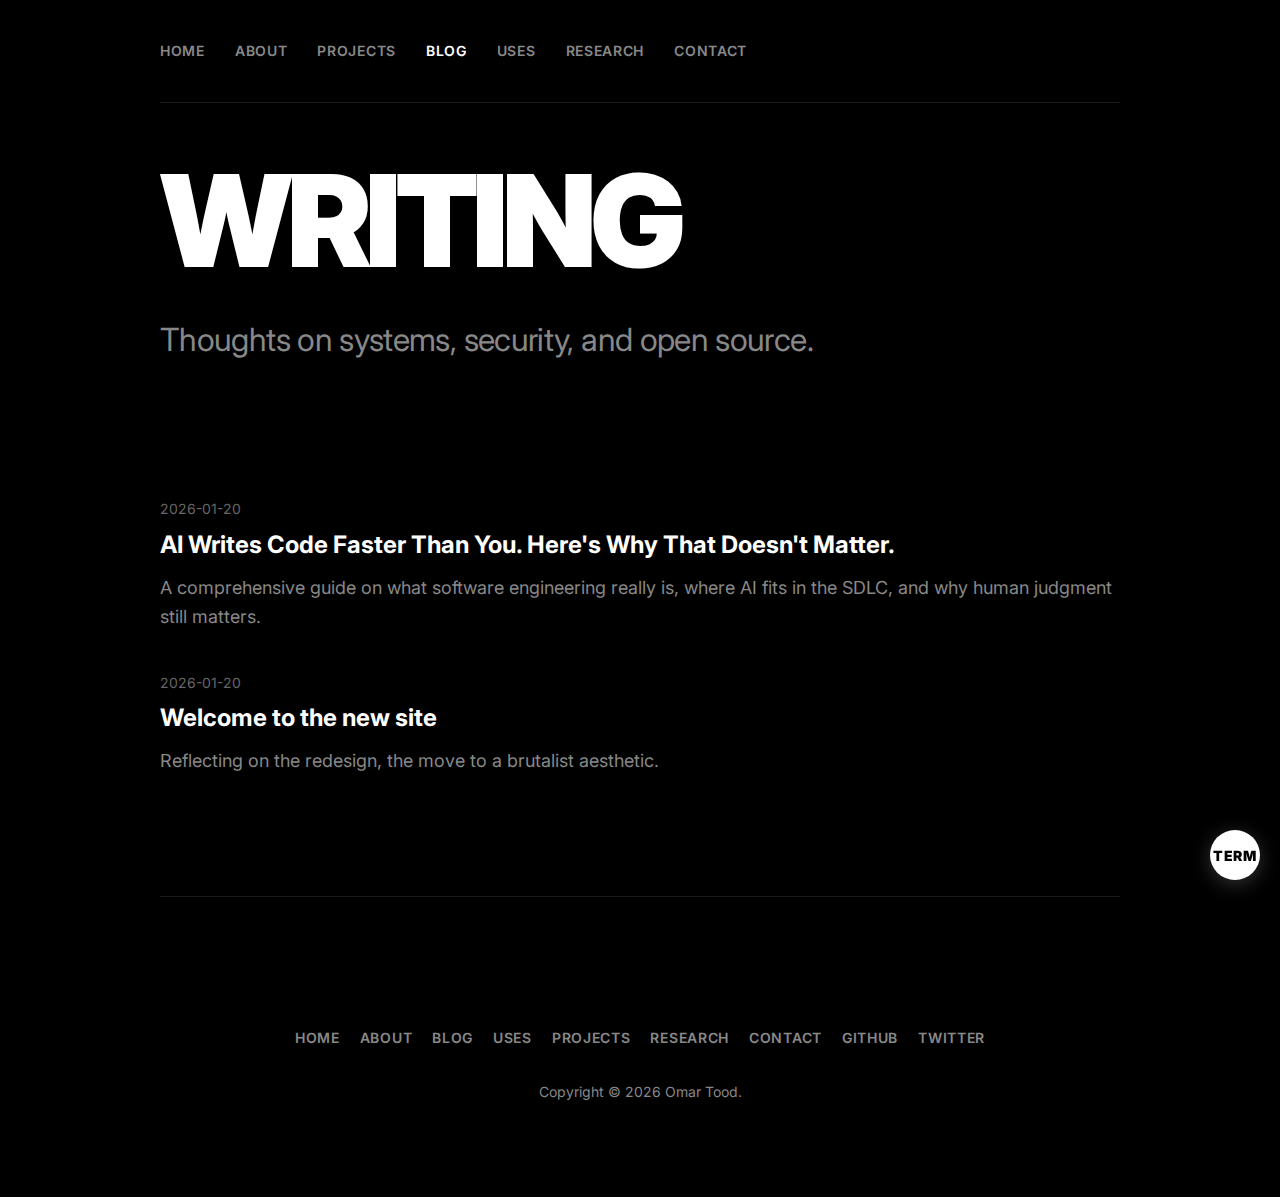
<file: blog.html>
<!DOCTYPE html>
<html lang="en">
  <head>
    <title>Blog - Omar Tood</title>
    <meta charset="UTF-8" />
    <meta name="viewport" content="width=device-width, initial-scale=1.0" />
    <link rel="icon" type="image/png" href="favicon.png" sizes="32x32" />
    
    <!-- Google Fonts: Inter -->
    <link rel="preconnect" href="https://fonts.googleapis.com" />
    <link rel="preconnect" href="https://fonts.gstatic.com" crossorigin />
    <link
      href="https://fonts.googleapis.com/css2?family=Inter:wght@400;600;700;900&display=swap"
      rel="stylesheet"
    />
    
    <link rel="stylesheet" href="css/style.css" />
    <link rel="alternate" type="application/rss+xml" title="Omar Tood - Blog" href="feed.xml" />
</head>
  <body>
    <div class="container">
      <nav>
        <div class="nav-links">
          <a href="index.html">HOME</a>
          <a href="index.html#about">ABOUT</a>
          <a href="index.html#projects">PROJECTS</a>
          <a href="#" class="active" style="color: var(--text)">BLOG</a>
          <a href="uses.html">USES</a>
          <a href="index.html#research">RESEARCH</a>
          <a href="index.html#contact">CONTACT</a>
        </div>
      </nav>

      <section class="hero" style="padding: 60px 0;">
        <h1>WRITING</h1>
        <p class="subtitle">Thoughts on systems, security, and open source.</p>
      </section>

      <section style="border-top: none; padding-top: 0;">
        <ul class="research-list" style="padding: 0;">
            <li style="margin-bottom: 40px; border-left: none; padding-left: 0;">
                <span style="color: #666; font-size: 14px; display: block; margin-bottom: 5px;">2026-01-20</span>
                <a href="posts/ai-writes-code.html" style="font-size: 24px; font-weight: 700; border: none;">AI Writes Code Faster Than You. Here's Why That Doesn't Matter.</a>
                <p style="margin-top: 10px;">A comprehensive guide on what software engineering really is, where AI fits in the SDLC, and why human judgment still matters.</p>
            </li>
            <li style="margin-bottom: 40px; border-left: none; padding-left: 0;">
                <span style="color: #666; font-size: 14px; display: block; margin-bottom: 5px;">2026-01-20</span>
                <a href="posts/welcome.html" style="font-size: 24px; font-weight: 700; border: none;">Welcome to the new site</a>
                <p style="margin-top: 10px;">Reflecting on the redesign, the move to a brutalist aesthetic.</p>
            </li>
            <!-- Future posts go here -->
        </ul>
      </section>

      <footer class="footer">
        <div class="footer-links" style="margin-bottom: 30px;">
            <a href="index.html">Home</a>
            <a href="index.html#about">About</a>
            <a href="blog.html">Blog</a>
            <a href="uses.html">Uses</a>
            <a href="index.html#projects">Projects</a>
            <a href="index.html#research">Research</a>
            <a href="index.html#contact">Contact</a>
            <a href="https://github.com/sharafdin">GitHub</a>
            <a href="https://twitter.com/isasharafdin">Twitter</a>
        </div>
        <p>Copyright © 2026 Omar Tood.</p>
      </footer>
    </div>
    <script src="js/terminal.js"></script>
  </body>
</html>
</file>
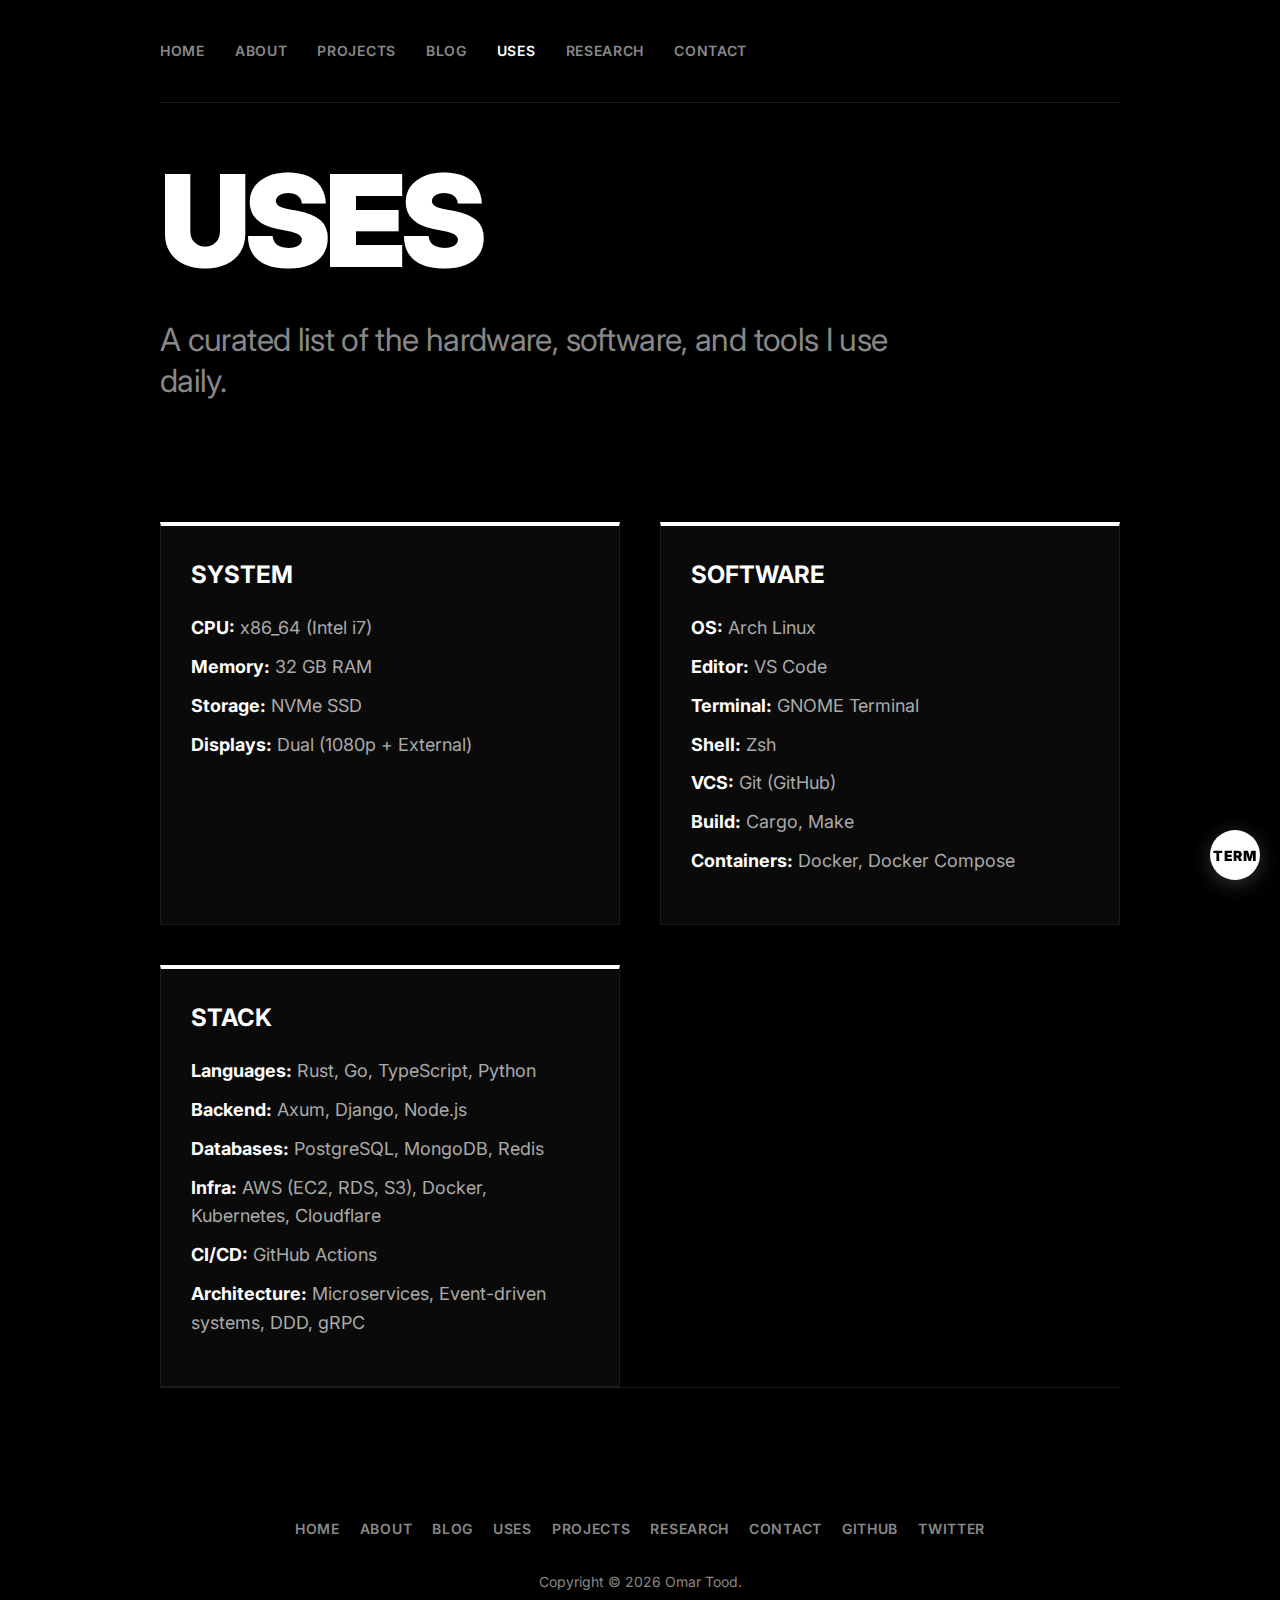
<file: uses.html>
<!DOCTYPE html>
<html lang="en">
  <head>
    <title>Uses - Omar Tood</title>
    <meta charset="UTF-8" />
    <meta name="viewport" content="width=device-width, initial-scale=1.0" />
    <link rel="icon" type="image/png" href="favicon.png" sizes="32x32" />
    <!-- Google Fonts: Inter -->
    <link rel="preconnect" href="https://fonts.googleapis.com" />
    <link rel="preconnect" href="https://fonts.gstatic.com" crossorigin />
    <link
      href="https://fonts.googleapis.com/css2?family=Inter:wght@400;600;700;900&display=swap"
      rel="stylesheet"
    />
    <link rel="stylesheet" href="css/style.css" />
  </head>
  <body>
    <div class="container">
      <nav>
        <div class="nav-links">
          <a href="index.html">HOME</a>
          <a href="index.html#about">ABOUT</a>
          <a href="index.html#projects">PROJECTS</a>
          <a href="blog.html">BLOG</a>
          <a href="#" class="active" style="color: var(--text)">USES</a>
          <a href="index.html#research">RESEARCH</a>
          <a href="index.html#contact">CONTACT</a>
        </div>
      </nav>

      <section class="hero" style="padding: 60px 0;">
        <h1>USES</h1>
        <p class="subtitle">A curated list of the hardware, software, and tools I use daily.</p>
      </section>

      <div class="project-grid">
          <!-- System -->
          <div class="project-card" style="border-top: 4px solid #fff;">
              <div class="project-title">SYSTEM</div>
              <ul class="research-list" style="margin-top: 20px;">
                  <li style="border-left: none; padding-left: 0; margin-bottom: 10px; color: #aaa;">
                      <strong style="color: #fff;">CPU:</strong> x86_64 (Intel i7)
                  </li>
                  <li style="border-left: none; padding-left: 0; margin-bottom: 10px; color: #aaa;">
                      <strong style="color: #fff;">Memory:</strong> 32 GB RAM
                  </li>
                  <li style="border-left: none; padding-left: 0; margin-bottom: 10px; color: #aaa;">
                      <strong style="color: #fff;">Storage:</strong> NVMe SSD
                  </li>
                  <li style="border-left: none; padding-left: 0; margin-bottom: 10px; color: #aaa;">
                      <strong style="color: #fff;">Displays:</strong> Dual (1080p + External)
                  </li>
              </ul>
          </div>

          <!-- Software -->
          <div class="project-card" style="border-top: 4px solid #fff;">
              <div class="project-title">SOFTWARE</div>
              <ul class="research-list" style="margin-top: 20px;">
                  <li style="border-left: none; padding-left: 0; margin-bottom: 10px; color: #aaa;">
                      <strong style="color: #fff;">OS:</strong> Arch Linux
                  </li>
                  <li style="border-left: none; padding-left: 0; margin-bottom: 10px; color: #aaa;">
                      <strong style="color: #fff;">Editor:</strong> VS Code
                  </li>
                  <li style="border-left: none; padding-left: 0; margin-bottom: 10px; color: #aaa;">
                      <strong style="color: #fff;">Terminal:</strong> GNOME Terminal
                  </li>
                  <li style="border-left: none; padding-left: 0; margin-bottom: 10px; color: #aaa;">
                      <strong style="color: #fff;">Shell:</strong> Zsh
                  </li>
                  <li style="border-left: none; padding-left: 0; margin-bottom: 10px; color: #aaa;">
                      <strong style="color: #fff;">VCS:</strong> Git (GitHub)
                  </li>
                  <li style="border-left: none; padding-left: 0; margin-bottom: 10px; color: #aaa;">
                      <strong style="color: #fff;">Build:</strong> Cargo, Make
                  </li>
                  <li style="border-left: none; padding-left: 0; margin-bottom: 10px; color: #aaa;">
                      <strong style="color: #fff;">Containers:</strong> Docker, Docker Compose
                  </li>
              </ul>
          </div>
          
           <!-- Stack -->
           <div class="project-card" style="border-top: 4px solid #fff;">
              <div class="project-title">STACK</div>
              <ul class="research-list" style="margin-top: 20px;">
                  <li style="border-left: none; padding-left: 0; margin-bottom: 10px; color: #aaa;">
                      <strong style="color: #fff;">Languages:</strong> Rust, Go, TypeScript, Python
                  </li>
                  <li style="border-left: none; padding-left: 0; margin-bottom: 10px; color: #aaa;">
                      <strong style="color: #fff;">Backend:</strong> Axum, Django, Node.js
                  </li>
                  <li style="border-left: none; padding-left: 0; margin-bottom: 10px; color: #aaa;">
                      <strong style="color: #fff;">Databases:</strong> PostgreSQL, MongoDB, Redis
                  </li>
                  <li style="border-left: none; padding-left: 0; margin-bottom: 10px; color: #aaa;">
                      <strong style="color: #fff;">Infra:</strong> AWS (EC2, RDS, S3), Docker, Kubernetes, Cloudflare
                  </li>
                  <li style="border-left: none; padding-left: 0; margin-bottom: 10px; color: #aaa;">
                      <strong style="color: #fff;">CI/CD:</strong> GitHub Actions
                  </li>
                  <li style="border-left: none; padding-left: 0; margin-bottom: 10px; color: #aaa;">
                      <strong style="color: #fff;">Architecture:</strong> Microservices, Event-driven systems, DDD, gRPC
                  </li>
              </ul>
          </div>
      </div>

      <footer class="footer">
        <div class="footer-links" style="margin-bottom: 30px;">
            <a href="index.html">Home</a>
            <a href="index.html#about">About</a>
            <a href="blog.html">Blog</a>
            <a href="uses.html">Uses</a>
            <a href="index.html#projects">Projects</a>
            <a href="index.html#research">Research</a>
            <a href="index.html#contact">Contact</a>
            <a href="https://github.com/sharafdin">GitHub</a>
            <a href="https://twitter.com/isasharafdin">Twitter</a>
        </div>
        <p>Copyright © 2026 Omar Tood.</p>
      </footer>
    </div>
    <script src="js/terminal.js"></script>
  </body>
</html>
</file>
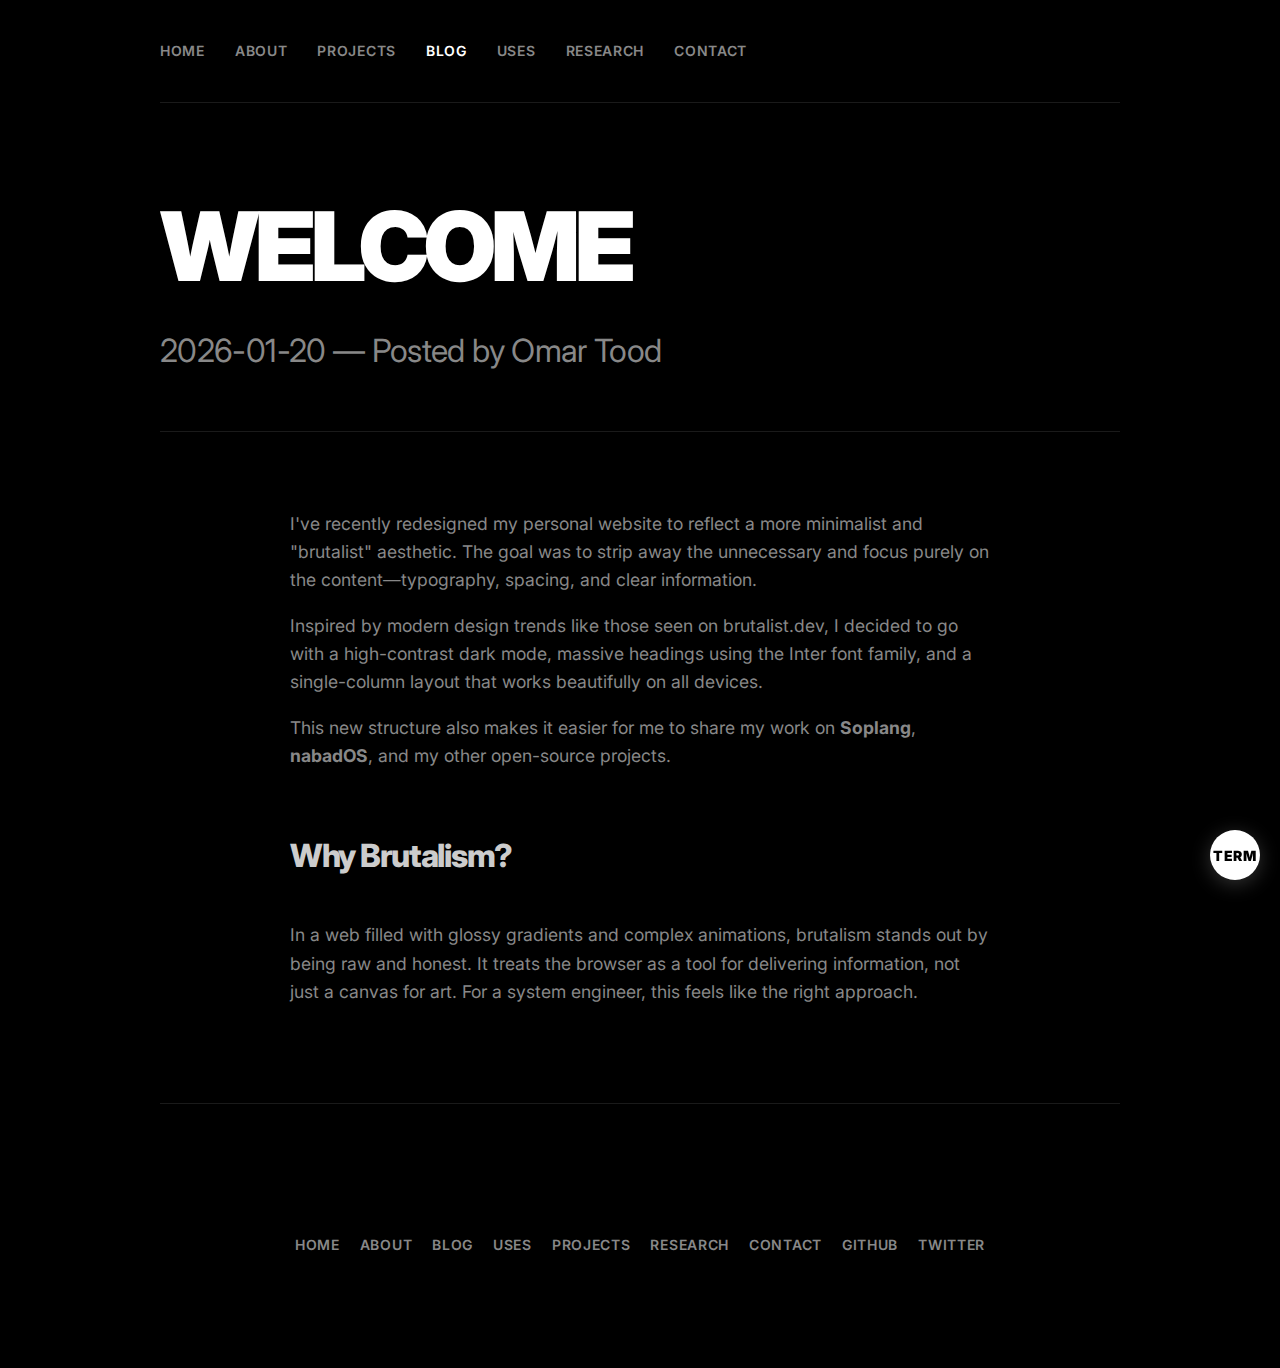
<file: posts/welcome.html>
<!DOCTYPE html>
<html lang="en">
  <head>
    <title>Welcome to the new site - Omar Tood</title>
    <meta charset="UTF-8" />
    <meta name="viewport" content="width=device-width, initial-scale=1.0" />
    <link rel="icon" type="image/png" href="../favicon.png" sizes="32x32" />
    
    <!-- Google Fonts: Inter -->
    <link rel="preconnect" href="https://fonts.googleapis.com" />
    <link rel="preconnect" href="https://fonts.gstatic.com" crossorigin />
    <link
      href="https://fonts.googleapis.com/css2?family=Inter:wght@400;600;700;900&display=swap"
      rel="stylesheet"
    />
    
    <link rel="stylesheet" href="../css/style.css" />
  </head>
  <body>
    <div class="container">
      <nav>
        <div class="nav-links">
          <a href="../index.html">HOME</a>
          <a href="../index.html#about">ABOUT</a>
          <a href="../index.html#projects">PROJECTS</a>
          <a href="../blog.html" class="active" style="color: var(--text)">BLOG</a>
          <a href="../uses.html">USES</a>
          <a href="../index.html#research">RESEARCH</a>
          <a href="../index.html#contact">CONTACT</a>
        </div>
      </nav>

      <section class="hero" style="padding-bottom: 40px;">
        <h1 style="font-size: clamp(3rem, 8vw, 6rem);">WELCOME</h1>
        <p class="subtitle" style="margin-bottom: 20px;">2026-01-20 &mdash; Posted by Omar Tood</p>
      </section>

      <section style="border-top: 1px solid #1a1a1a; padding-top: 60px;">
        <div style="max-width: 700px; margin: 0 auto; font-size: 1.1rem; color: #ccc;">
            <p>
                I've recently redesigned my personal website to reflect a more minimalist and "brutalist" aesthetic. 
                The goal was to strip away the unnecessary and focus purely on the content—typography, spacing, and clear information.
            </p>
            <p>
                Inspired by modern design trends like those seen on brutalist.dev, I decided to go with a high-contrast dark mode, 
                massive headings using the Inter font family, and a single-column layout that works beautifully on all devices.
            </p>
            <p>
                This new structure also makes it easier for me to share my work on <strong>Soplang</strong>, 
                <strong>nabadOS</strong>, and my other open-source projects.
            </p>
            <h2 style="font-size: 2rem; margin-top: 60px;">Why Brutalism?</h2>
            <p>
                In a web filled with glossy gradients and complex animations, brutalism stands out by being raw and honest. 
                It treats the browser as a tool for delivering information, not just a canvas for art. 
                For a system engineer, this feels like the right approach.
            </p>
        </div>
      </section>

      <footer class="footer">
        <div class="footer-links" style="margin-bottom: 30px;">
            <a href="../index.html">Home</a>
            <a href="../index.html#about">About</a>
            <a href="../blog.html">Blog</a>
            <a href="../uses.html">Uses</a>
            <a href="../index.html#projects">Projects</a>
            <a href="../index.html#research">Research</a>
            <a href="../index.html#contact">Contact</a>
            <a href="https://github.com/sharafdin">GitHub</a>
            <a href="https://twitter.com/isasharafdin">Twitter</a>
        </div>
      </footer>
    </div>
    <script src="../js/terminal.js"></script>
  </body>
</html>
</file>
<file: css/style.css>
/* =========================================
   Variables & Reset
   ========================================= */
:root {
  --bg: #000000;
  --text: #ffffff;
  --text-dim: #888888;
  --accent: #333333;
  --highlight: #ffffff;
  --font-main: "Inter", sans-serif;
  /* Terminal Colors */
  --term-color: #33ff00;
  --term-bg: rgba(0, 0, 0, 0.95);
}

* {
  box-sizing: border-box;
}

body {
  background-color: var(--bg);
  color: var(--text);
  font-family: var(--font-main);
  margin: 0;
  padding: 0;
  font-size: 18px;
  line-height: 1.6;
  -webkit-font-smoothing: antialiased;
  -moz-osx-font-smoothing: grayscale;
}

a {
  color: var(--text);
  text-decoration: none;
  border-bottom: 1px solid rgba(255, 255, 255, 0.3);
  transition: all 0.2s ease;
}

a:hover {
  border-bottom-color: var(--text);
  opacity: 0.8;
}

.container {
  max-width: 1000px;
  margin: 0 auto;
  padding: 0 20px;
}

/* =========================================
   Navigation
   ========================================= */
nav {
  display: flex;
  justify-content: space-between;
  align-items: center;
  padding: 40px 0;
  font-size: 14px;
  font-weight: 600;
  letter-spacing: 0.05em;
  text-transform: uppercase;
}

.nav-links {
  display: flex;
  gap: 30px;
}

.nav-links a {
  border: none;
  color: var(--text-dim);
}

.nav-links a:hover {
  color: var(--text);
}

.lang-switcher {
  display: flex;
  gap: 10px;
}

.lang-btn {
  background: transparent;
  border: 1px solid #333;
  color: var(--text-dim);
  padding: 5px 10px;
  cursor: pointer;
  font-family: var(--font-main);
  font-size: 12px;
  border-radius: 4px;
  transition: all 0.2s;
}

.lang-btn:hover,
.lang-btn.active {
  background-color: #fff;
  color: #000;
  border-color: #fff;
}

/* =========================================
   Hero Content
   ========================================= */
.hero {
  padding: 100px 0;
  text-align: left;
}

h1 {
  font-size: clamp(3rem, 12vw, 8rem);
  font-weight: 900;
  line-height: 0.9;
  letter-spacing: -0.05em;
  margin: 0 0 40px 0;
  text-transform: uppercase;
  word-wrap: break-word;
}

.subtitle {
  font-size: clamp(1.2rem, 3vw, 2rem);
  color: var(--text-dim);
  font-weight: 400;
  line-height: 1.3;
  max-width: 800px;
  margin-bottom: 60px;
  letter-spacing: -0.02em;
}

/* Social Row */
.social-row {
  display: flex;
  flex-wrap: wrap;
  gap: 15px;
  margin-bottom: 80px;
}

.social-pill {
  background-color: #111;
  border: 1px solid #333;
  padding: 10px 20px;
  border-radius: 100px;
  font-size: 14px;
  font-weight: 600;
  color: var(--text);
  border-bottom: none; /* Override default link style */
  display: inline-flex;
  align-items: center;
}

.social-pill:hover {
  background-color: #fff;
  color: #000;
  border-color: #fff;
  border-bottom: none;
}

/* =========================================
   Sections
   ========================================= */
section {
  padding: 80px 0;
  border-top: 1px solid #1a1a1a;
}

h2 {
  font-size: clamp(2rem, 5vw, 4rem);
  font-weight: 800;
  letter-spacing: -0.04em;
  margin: 0 0 40px 0;
}

/* Project Cards */
.project-grid {
  display: grid;
  grid-template-columns: repeat(auto-fill, minmax(300px, 1fr));
  gap: 40px;
}

.project-card {
  background: #0a0a0a;
  border: 1px solid #1a1a1a;
  padding: 30px;
  transition: transform 0.2s;
}

.project-card:hover {
  border-color: #fff;
  background: #111;
}

.project-title {
  font-size: 24px;
  font-weight: 700;
  margin-bottom: 10px;
  color: #fff;
}

.project-tech {
  font-family: monospace;
  font-size: 12px;
  color: #666;
  text-transform: uppercase;
  margin-bottom: 20px;
  display: block;
}

.project-desc {
  color: var(--text-dim);
  font-size: 16px;
  margin-bottom: 20px;
}

.project-link {
  font-size: 14px;
  font-weight: 600;
  border-bottom: 1px solid #fff;
}

/* Research List */
.research-list {
  list-style: none;
  padding: 0;
}

.research-list li {
  margin-bottom: 30px;
  padding-left: 20px;
  border-left: 2px solid #333;
}

.highlight {
  color: #fff;
  font-weight: 700;
}

p {
  color: var(--text-dim);
}

/* Skills/Competencies Tag Cloud */
.skills-container {
  display: flex;
  flex-wrap: wrap;
  gap: 10px;
  margin-top: 20px;
}

.skill-tag {
  background: #111;
  border: 1px solid #333;
  padding: 8px 16px;
  font-size: 14px;
  color: #aaa;
}

/* About Image */
.profile-lockup {
  display: flex;
  gap: 40px;
  align-items: flex-start;
}
.profile-img {
  width: 150px;
  height: 150px;
  border-radius: 50%; /* Modern circle */
  object-fit: cover;
  filter: grayscale(100%);
  flex-shrink: 0;
}

.footer {
  padding: 80px 0;
  text-align: center;
  font-size: 14px;
  color: #444;
  border-top: 1px solid #1a1a1a;
}

.footer a {
  color: #666;
  border-bottom-color: #333;
}

/* Utility */
.hidden {
  display: none;
}

/* =========================================
   Stats Section
   ========================================= */
.stats-section {
  background: linear-gradient(180deg, #0a0a0a 0%, #000 100%);
}

.stats-grid {
  display: grid;
  grid-template-columns: repeat(4, 1fr);
  gap: 30px;
}

.stat-card {
  text-align: center;
  padding: 40px 20px;
  background: #0a0a0a;
  border: 1px solid #1a1a1a;
  transition: all 0.3s ease;
}

.stat-card:hover {
  border-color: #333;
  transform: translateY(-5px);
}

.stat-number {
  font-size: clamp(2.5rem, 5vw, 4rem);
  font-weight: 900;
  color: #fff;
  margin-bottom: 10px;
  letter-spacing: -0.02em;
}

.stat-label {
  font-size: 14px;
  color: var(--text-dim);
  text-transform: uppercase;
  letter-spacing: 0.1em;
}

/* =========================================
   Bootcamps Section
   ========================================= */
.bootcamps-section {
  background: #000;
}

.bootcamps-intro {
  font-size: 18px;
  max-width: 600px;
  margin-bottom: 50px;
}

.bootcamp-grid {
  display: grid;
  grid-template-columns: repeat(auto-fill, minmax(350px, 1fr));
  gap: 30px;
}

.bootcamp-card {
  background: linear-gradient(145deg, #111 0%, #0a0a0a 100%);
  border: 1px solid #222;
  padding: 40px;
  position: relative;
  transition: all 0.3s ease;
  border-radius: 12px;
}

.bootcamp-card:hover {
  border-color: #444;
  transform: translateY(-5px);
}

.bootcamp-badge {
  position: absolute;
  top: 20px;
  right: 20px;
  background: linear-gradient(90deg, #ff6b6b 0%, #ff8e53 100%);
  color: #fff;
  padding: 5px 12px;
  font-size: 12px;
  font-weight: 700;
  border-radius: 20px;
}

.bootcamp-title {
  font-size: 24px;
  font-weight: 700;
  color: #fff;
  margin: 0 0 15px 0;
}

.bootcamp-desc {
  font-size: 16px;
  margin-bottom: 25px;
}

.bootcamp-features {
  list-style: none;
  padding: 0;
  margin: 0 0 30px 0;
}

.bootcamp-features li {
  padding: 8px 0;
  font-size: 14px;
  color: var(--text-dim);
  border-bottom: 1px solid #1a1a1a;
}

.bootcamp-features li:last-child {
  border-bottom: none;
}

.bootcamp-link {
  display: inline-block;
  color: #fff;
  font-weight: 600;
  font-size: 14px;
  border-bottom: 1px solid #fff;
}

/* =========================================
   Responsive - New Sections
   ========================================= */
@media (max-width: 1024px) {
  .stats-grid {
    grid-template-columns: repeat(2, 1fr);
  }
  
  .youtube-videos {
    grid-template-columns: repeat(2, 1fr);
  }
  
  .youtube-videos {
    grid-template-columns: repeat(2, 1fr);
  }
}

@media (max-width: 768px) {
  .stats-grid {
    grid-template-columns: 1fr;
  }
  
  .toodmind-content {
    flex-direction: column;
    text-align: center;
  }
  
  .toodmind-features {
    justify-content: center;
  }
  
  .bootcamp-grid {
    grid-template-columns: 1fr;
  }
  
  .youtube-videos {
    grid-template-columns: 1fr;
  }
  
  .youtube-header {
    flex-direction: column;
    text-align: center;
  }
  
  .youtube-stats {
    flex-direction: column;
  }
}

/* =========================================
   Responsive
   ========================================= */
@media (max-width: 768px) {
  .profile-lockup {
    flex-direction: column;
  }
  .nav-links {
    display: none; /* Simplify for mobile, handled by JS if needed */
  }
  nav {
    justify-content: center;
    flex-direction: column;
    gap: 20px;
  }
}

/* =========================================
   404 Page / Centered Layouts
   ========================================= */
.layout-centered {
  height: 100vh;
  display: flex;
  flex-direction: column;
  justify-content: center;
  align-items: center;
  text-align: center;
}

.layout-centered h1 {
  font-size: clamp(8rem, 25vw, 15rem); /* Massive 404 text */
  line-height: 0.8;
  margin: 0;
}

.layout-centered h2 {
  font-size: clamp(2rem, 5vw, 3rem);
  text-transform: uppercase;
  margin: 20px 0;
}

.layout-centered p {
  font-size: 1.2rem;
  max-width: 600px;
  margin: 0 auto 40px;
}

.home-button {
  display: inline-block;
  background-color: #fff;
  color: #000;
  padding: 15px 40px;
  font-size: 18px;
  font-weight: 700;
  text-decoration: none;
  border-radius: 100px;
  transition: transform 0.2s, opacity 0.2s;
  border-bottom: none;
}

.home-button:hover {
  opacity: 0.9;
  transform: scale(1.02);
  border-bottom: none;
}

.footer-links {
  margin-top: 50px;
  display: flex;
  gap: 20px;
  justify-content: center;
  flex-wrap: wrap;
}

.footer-links a {
  color: var(--text-dim);
  text-decoration: none;
  font-size: 14px;
  font-weight: 600;
  text-transform: uppercase;
  letter-spacing: 0.05em;
  border-bottom: 1px solid transparent;
  transition: color 0.2s, border-color 0.2s;
}

.footer-links a:hover {
  color: var(--text);
  border-bottom-color: var(--text);
}

.system-msg {
  font-family: monospace;
  background: #111;
  border: 1px solid #333;
  padding: 15px;
  margin-top: 40px;
  color: #666;
  font-size: 14px;
  text-align: left;
  display: inline-block;
}

/* =========================================
   Interactive Terminal
   ========================================= */
#terminal-overlay {
  position: fixed;
  top: 0;
  left: 0;
  width: 100%;
  height: 100vh;
  background-color: rgba(0, 0, 0, 0.95);
  z-index: 9999;
  font-family: "Courier New", Courier, monospace;
  padding: 40px;
  overflow-y: auto;
  display: flex;
  flex-direction: column;
}

#terminal-overlay.hidden {
  display: none;
}

.terminal-output {
  color: var(--term-color);
  white-space: pre-wrap;
  margin-bottom: 20px;
  font-size: 16px;
  line-height: 1.5;
  text-shadow: 0 0 5px var(--term-color);
}

.terminal-input-line {
  display: flex;
  align-items: center;
  color: var(--term-color);
  font-size: 16px;
}

.terminal-prompt {
  margin-right: 10px;
  font-weight: bold;
}

#terminal-input {
  background: transparent;
  border: none;
  color: var(--term-color);
  font-family: inherit;
  font-size: inherit;
  flex-grow: 1;
  outline: none;
  text-shadow: 0 0 5px var(--term-color);
}

.terminal-hint {
  position: fixed;
  bottom: 20px;
  right: 20px;
  background: #111;
  color: #444;
  padding: 5px 10px;
  font-family: monospace;
  font-size: 12px;
  border-radius: 4px;
  pointer-events: none;
  opacity: 0.5;
}

/* Floating Terminal Trigger */
.terminal-trigger {
  position: fixed;
  bottom: 20px;
  right: 20px;
  background-color: #fff;
  color: #000;
  width: 50px;
  height: 50px;
  border-radius: 50%;
  display: flex;
  justify-content: center;
  align-items: center;
  cursor: pointer;
  z-index: 10000;
  font-family: inherit;
  font-weight: 900;
  font-size: 14px;
  box-shadow: 0 4px 20px rgba(255, 255, 255, 0.2);
  transition: transform 0.2s, background-color 0.2s;
  border: none;
  text-transform: uppercase;
  letter-spacing: 0.05em;
}

.terminal-trigger:hover {
  transform: scale(1.1);
  background-color: #eee;
}

@media (max-width: 768px) {
  .terminal-trigger {
    bottom: 15px;
    right: 15px;
    width: 45px;
    height: 45px;
  }
}
</file>
